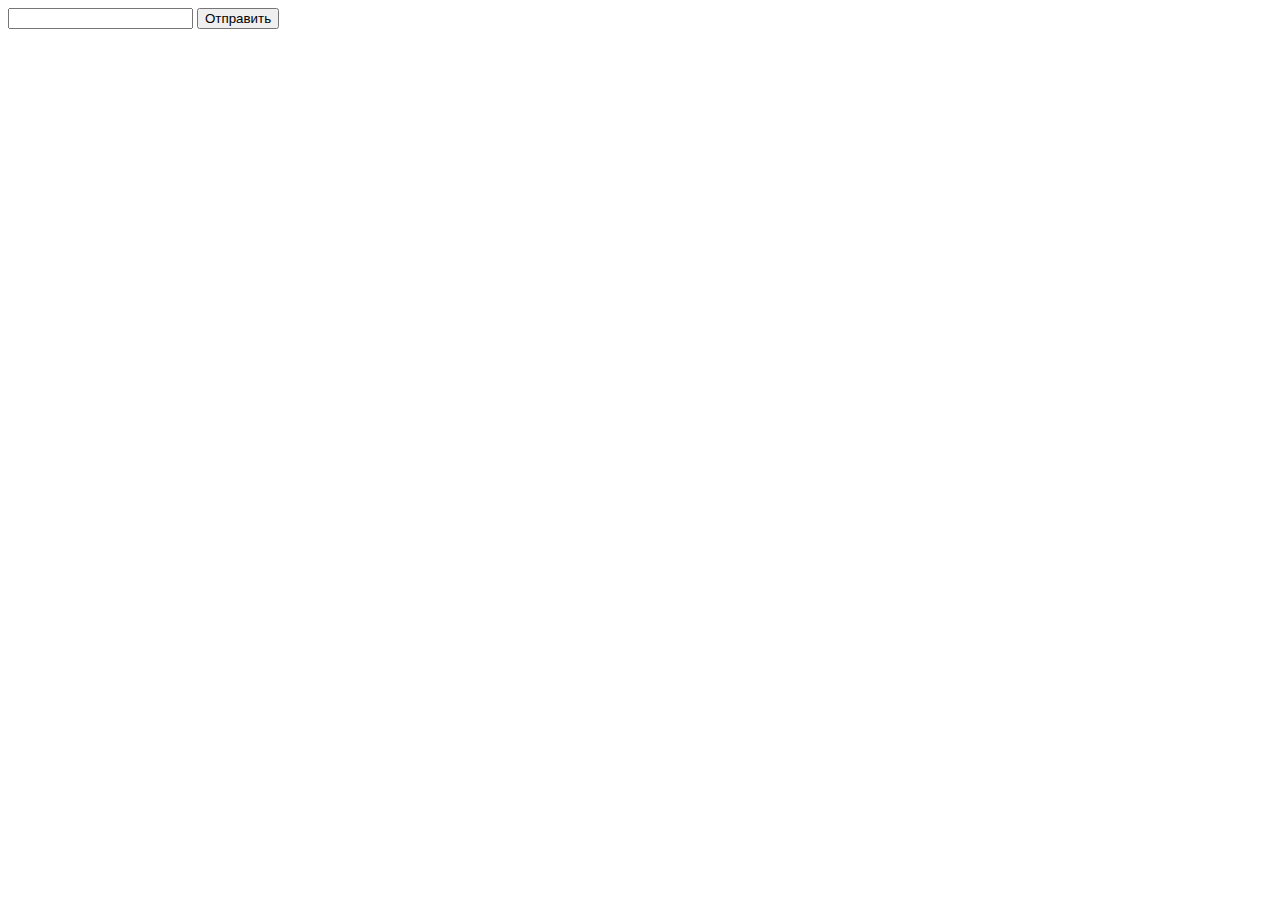
<file: Prakt2/drawer/index.html>
<html lang="en">
	<head>
		<meta charset="UTF-8">
		<title>Drawer</title>
	</head>
	<body>
		<form action="script.php">
			<input name="param_name" />
			<button type="submit">Отправить</button>
		</form>
	</body>
</html>
</file>
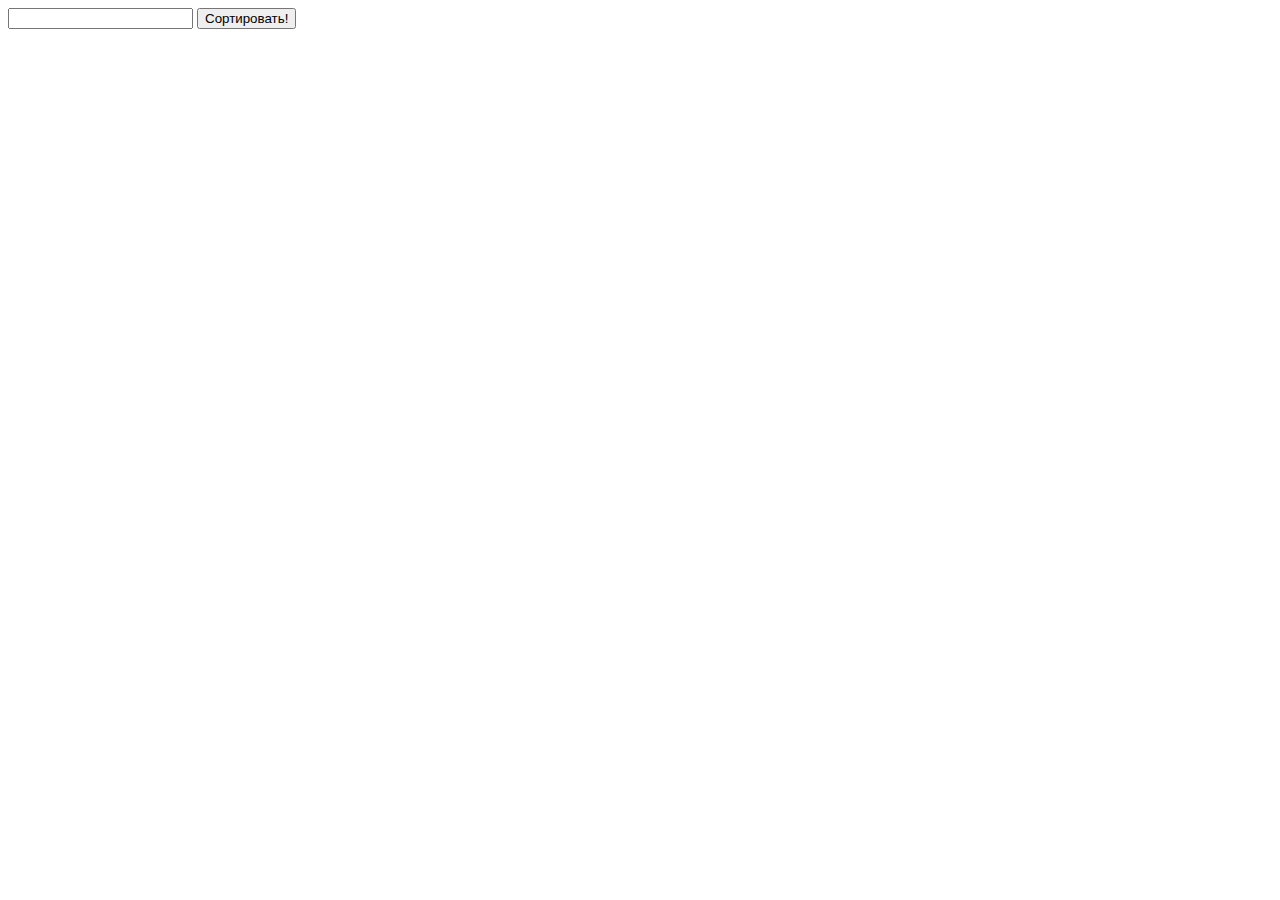
<file: Prakt2/sortirovki/index.html>
<html lang="en">
	<head>
		<meta charset="UTF-8">
		<title>Sortirovka</title>
	</head>
	<body>
		<form method="get" action="script.php">
		<input type="text" name="my_sort">
		<input type="submit" value="Сортировать!">
	</body>
</html>
</file>
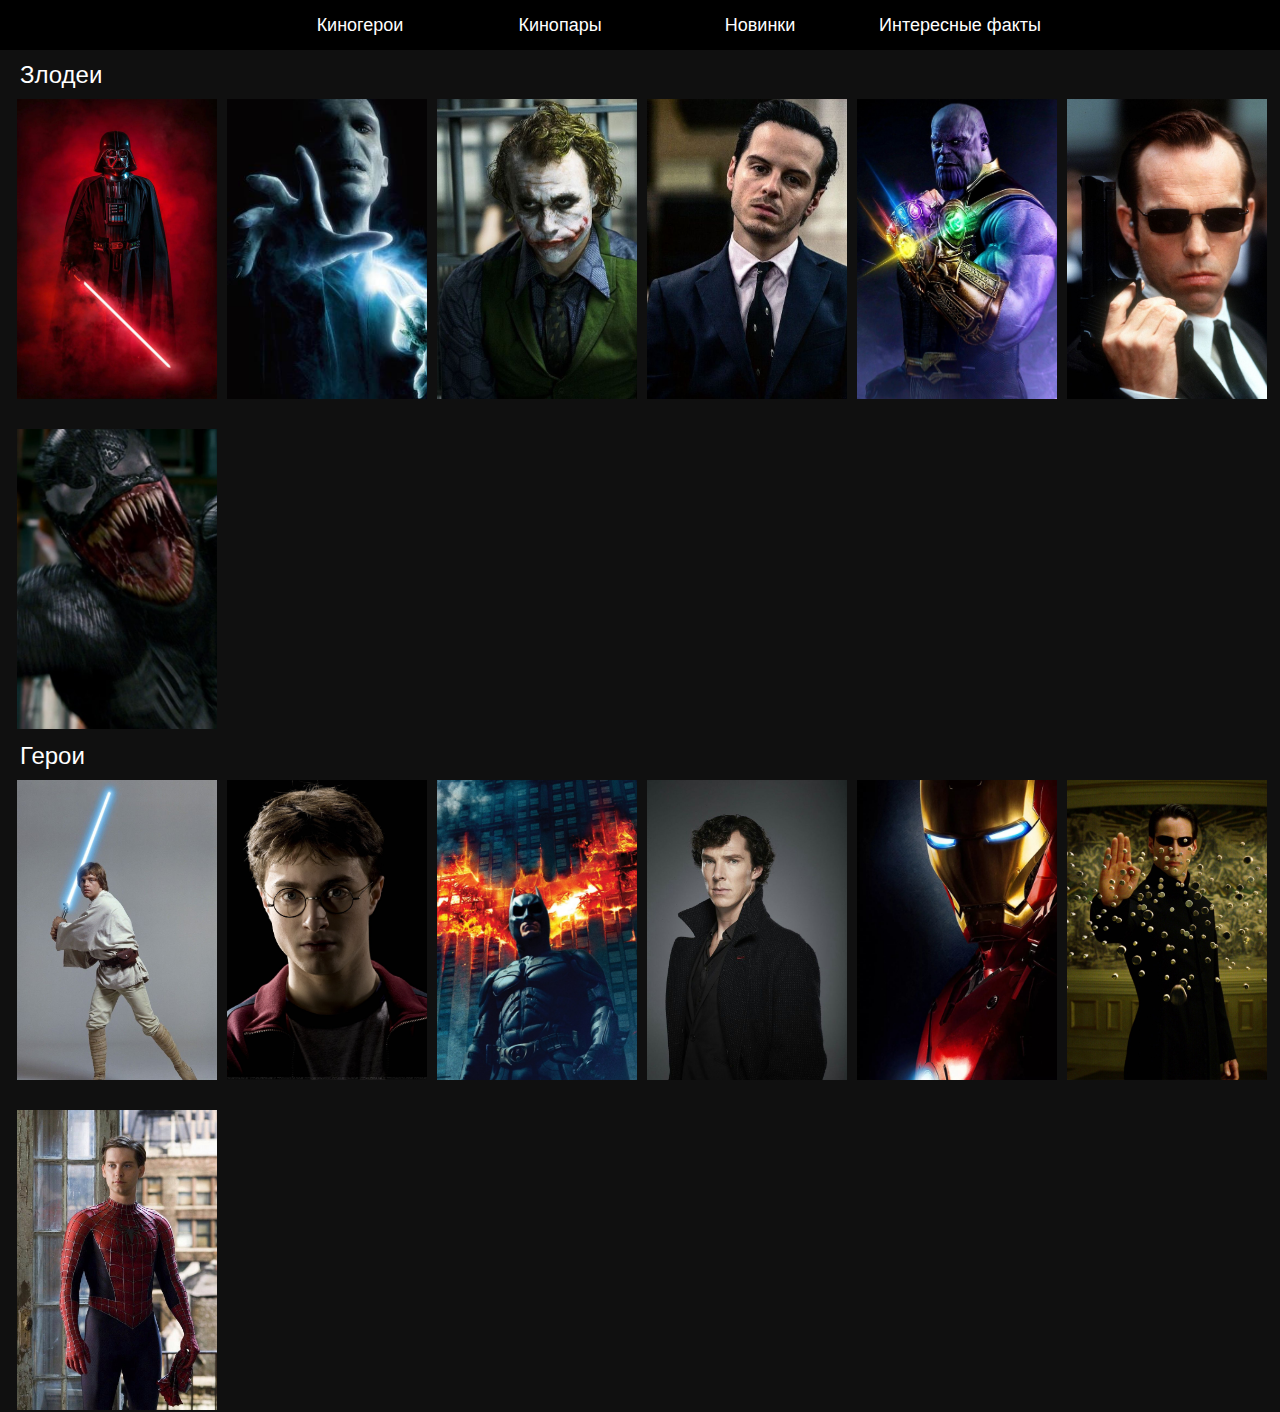
<file: Prakt7/src/static/index.html>
<!DOCTYPE html>
<html lang="en">
<head>
    <meta charset="UTF-8">
    <meta name="viewport" content="width=device-width, initial-scale=1.0">
    <title>FF</title>
    <link rel="icon" href="images/FF.png">
    <link rel="stylesheet" href="index.css">
    <link rel="stylesheet" href="main_header/main_header.css">
    <link rel="stylesheet" href="fonts_colors_data.css">
    
</head>
<body>


<div id = "mainPage"></div>

<script src="data.js"></script> 
<script src="main_header/main_header.js"></script> 
<script src="index.js"></script>
</body>
</html>
</file>
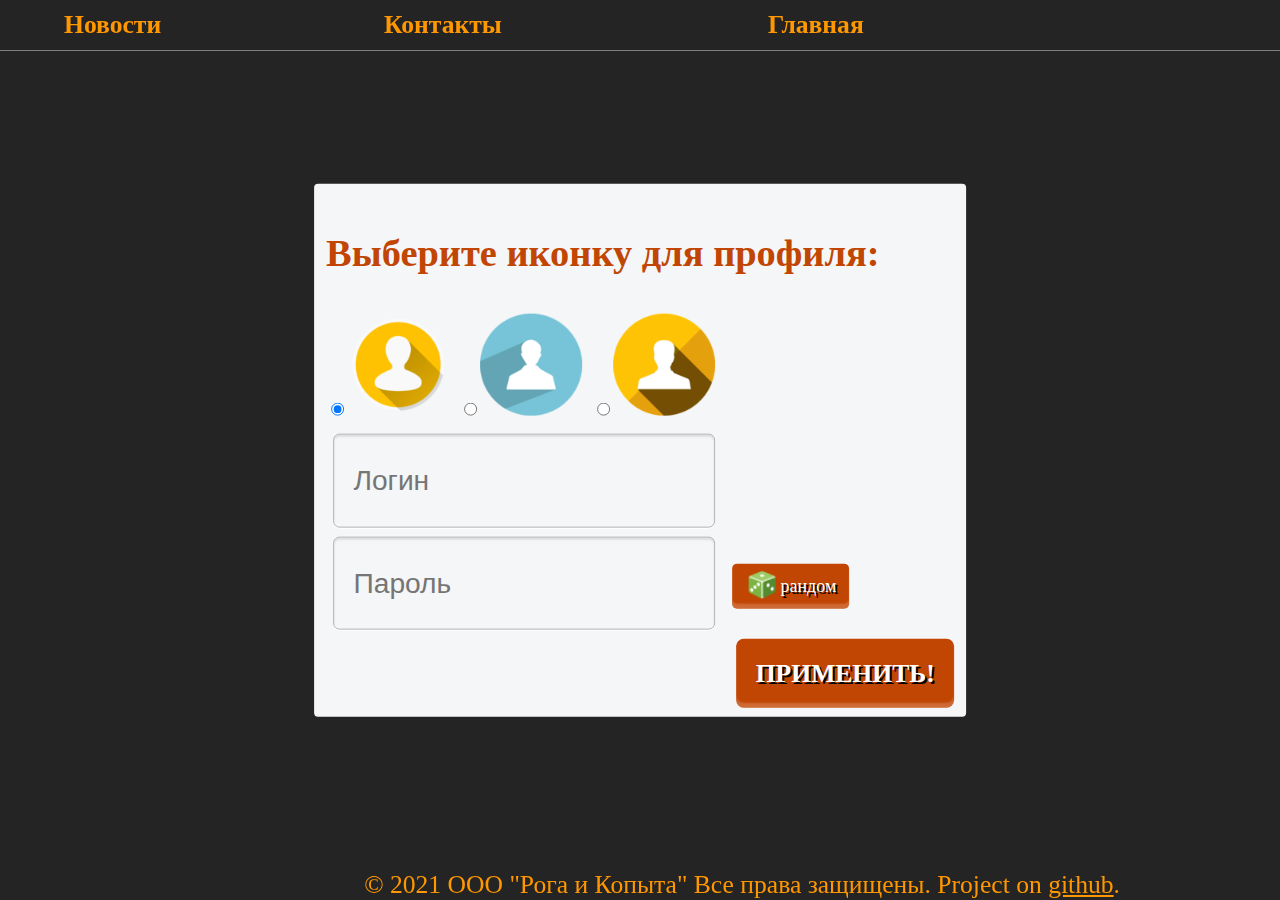
<file: Prakt3/src/edit.html>
<!DOCTYPE html>
<html>
	<head>
		<meta charset="UTF-8">
		<meta name="viewport" content="width=device-width, user-scalable=no, minimum-scale=1.0, maximum-scale=1.0">
		<title>Настройки</title>
		<link rel="shortcut icon" href="media/favicon.png">
		<link rel="stylesheet" href="css/edit.css">
		<script src="js/default.js"></script>
		<script src="js/edit.js"></script>
	</head>
	<body>
		<nav class="panel" id="her">
			<a href="news.php" class="nov" id="nov">
				Новости
			</a>
			<a href="contacts.php" class="kon" id="kon">
				Контакты
			</a>
			<a href="home.html" class="glav" id="glav">
				Главная
			</a>
			<span class="poslogimg">
				<div class="logimg" id="logimg">
					<img id="limg" src="media/ls-icon1.png">
					<span id="tlog">User</span>
					<img id="eimg" src="media/edit.png">
				</div>
				<div class="posl">
					<ul class="ssubmenuu">
						<li><a href="edit.html">Редактировать профиль</a></li>
						<li><a href="index.html">Выход</a></li>
					</ul>
				</div>
			</span>
		</nav>
		<div class="reg" id="reg">
			<div class="logo">
				<p>Выберите иконку для профиля:</p>
				<input id="ch1" name="ico" type="radio" value="1" checked><img class="logoi" src="media/ls-icon1.png">
				<input id="ch2" name="ico" type="radio" value="2"><img class="logoi" src="media/ls-icon2.png">
				<input id="ch3" name="ico" type="radio" value="3"><img class="logoi" src="media/ls-icon3.png">
			</div>
			<div>
				<input class="login" type="text" placeholder="Логин" id="logr" required pattern="^[a-zA-Z0-9]+$">
			</div>
			<div>
				<input class="pass" type="password" placeholder="Пароль" id="pasr" required pattern="^[a-zA-Z0-9]+$">
				<span class="rand" onclick="gen_pas();"><img src="media/random.png" class="randimg">рандом</span>
			</div>
			<div class="warn" id="warnc"><img src="media/warning.png" class="warnimg">Включён Caps Lock!</div>
			<div class="button" onclick="chang();">ПРИМЕНИТЬ!</div>
		</div>
		<div class="warne" id="warner"><img src="media/warning.png" class="warnimg">Внимание! <p id="wt">Допустимы только латинница и цифры</p></div>
	</body>
</html>
</file>
<file: Prakt7/src/static/index.css>
*{padding:0; margin:0;}

body{
  background-color: #101010;
}
#mainPage{
  display: flex;
  flex-direction: column;
  align-items: center;
  margin-top: 50px;

}
#mainPage::-webkit-scrollbar {
  width: 8px;
}

#mainPage::-webkit-scrollbar-track {
  border-radius: 0px;
  background: #333a47;
}

#mainPage::-webkit-scrollbar-thumb {
  border-radius: 0px;
  background: #4A5CD9;
}
header{
  position: fixed;
  top: 0;  
  z-index: 100;
  display: flex;
  flex-direction: row;
  justify-content: center;
  align-items: center;
  width: 100%;   
  height: 50px;   
  background-color: var(--black_header);  
  }
#cinemaTitleContainer{
  display: grid;
  justify-content: center;
  grid-template-columns: repeat(2, auto);
  grid-column-gap: 50px;
  grid-template-rows: repeat(auto-fit, auto);

  width: 100%;
  max-width: 1000px;
}
.cinemaTitle {
  width: auto;
  height: 40px;
}
.cinemaTitle a{
  line-height: 40px;
  color: var(--white);
  font-family: var(--font);
  font-size: 2rem;
  text-decoration: none;
  margin-left: 4px;
  margin-right: 4px;

}
.cinemaTitle:hover{
  background-color: var(--blue_hover);
  border-radius: 4px;
  cursor: pointer;
}


.subHeader{
  margin-bottom: 4px;
  margin-top: 5px;
  display: flex;
  justify-content: space-between;
  height: 40px;
  width: calc(100% - 20px);
  max-width: 1700px;
  background: var(--black);

  font-family: var(--font);
  font-size: 24px;
  text-align: center;
  line-height: 40px;
  color: var(--white);
  padding-left: 20px;
}

.filmBlock{
  display: grid;
  justify-content: center;
  grid-column-gap: 10px;
  grid-row-gap: 30px;
  grid-template-columns: repeat(auto-fit, 200px);
  grid-template-rows: repeat(auto-fit, 300px);

  width: 100%;
  max-width: 1700px;
}
.film{
  display: flex;
  flex-direction: column;
  justify-content: space-between;
  margin: 2px;
  margin-top: 0;
  width: 200px;
  height: 300px;
  background-size: cover;
  color:transparent;
}

.film:hover{
  box-shadow:inset 0px 0px 0px 1px var(--blue_hover);
  cursor: pointer;

  color: var(--white);
  font-family: 'RobotoLight', Arial, sans-serif;
  font-size: 14px;
  text-align: center;
}
.info{
  height: 40px;
  width: 100%;
  font-family: 'RobotoLight', Arial, sans-serif;
  font-size: 18px;
  background-color: transparent;
  color: transparent;
  line-height: 40px;
}
.film:hover .info{
  background-color: var(--blue_hover);
  color: var(--white);
}
.film:hover .info:first-child{
  background-color: transparent;
  color: var(--white);
  line-height: 25px;
}
</file>
<file: Prakt7/src/static/main_header/main_header.css>
*{padding:0; margin:0;}
:root{
    --burgerTime: 1s;
}


.mainHeader{
    position: fixed;
    top: 0;  
    z-index: 100;
    display: grid;
    justify-content: center;
    align-items: center;
    grid-template-columns: repeat(auto-fit, 160px);
    grid-column-gap: 40px;
    grid-template-rows: repeat(auto-fit, 50px);
    width: 100%;   
    background-color: var(--black_header);  
}
.mainHeaderTitle{
    width: auto;
    height: 40px;
    min-width: 200px;
    display: flex;
    justify-content: center;
}
.mainHeaderTitle a{
    line-height: 40px;
    color: var(--white);
    font-family: var(--font);
    font-size: 18px;
    text-align: center;
    text-decoration: none;
}
.mainHeaderTitle:hover{
    background-color: var(--blue_hover);
    border-radius: 4px;
    cursor: pointer;
  }
.mainHeaderMenu{
    width: 100%;
    height: auto;
    display: none;
    flex-direction: column;
    justify-content: center;
    align-items: center;
    background-color: transparent;
    border: none;
}

/* Бургер */
#burgerLable{
    z-index: 1;
    width: 100%;
    height: 50px;
    display: flex;
    justify-content: center;
    align-items: center;
    cursor: pointer;
    color: transparent;
    background-color: black;
}
#burgerIcon{
    width: 36px;
    height: 32px;
    background-image: url('../svg/arrow.svg');
    transition: var(--burgerTime) all;
}
#burgerCheck{
    display: none;
}


#burgerList{
    position: absolute;
    top: -70px;
    width: 100%;
    height: 120px;
    z-index: 0;
    display: flex;
    flex-direction: column;
    justify-content: center;
    background-color: black;
    transition: var(--burgerTime) all;
}
.burgerLine{
    width: 100%;
    height: 40px;
    background-color: black;
    border: none;
}
.burgerLink{
    display: inline-block;
    width: 100%;
    height: 0px;
    color: var(--white);
    font-family: var(--font);
    font-size: 1.2rem;
    text-decoration: none;
}

.burgerLine:active{
    background-color: var(--blue_hover);
}
.burgerLine:focus{
    outline: 0;
}

/* Анимации */
#burgerIcon.burgerAnimIcon{
    transform: rotateZ(180deg);
}
#burgerList.burgerAnimList{
    top: 50px;
}



@media only screen and (min-width : 0px) and (max-width : 480px) {
    .mainHeader{
        display: flex;
    }
    .mainHeaderTitle{
        display: none;
        background-color: tomato;
    }
    .mainHeaderMenu{
        display: flex;
    }
}
</file>
<file: Prakt7/src/static/fonts_colors_data.css>
:root{
    --blue:#145FDE;
    --blue_hover:#23a8f5;
    --black:#101010;
    --black_header:#000000;
    --background:#101010;
    --font:'Montserrat,Quadrat Grotesk New',sans-serif;
    --white:#fff;
  }
#plug{
  width: 34px;
}
</file>
<file: Prakt3/src/css/edit.css>
body{
	background-color: #242424;
	height: 98vh;
}

.panel{
	-webkit-user-select: none;
	   -moz-user-select: none;
	    -ms-user-select: none;
	        user-select: none;
	position:fixed;
	left: 0;
	top: 0;
	width: 100vw;
	height: 50px;
	border-bottom: 1px solid gray;
}

.nov{
	text-decoration: none;
	cursor: pointer;
	color: #ff9700;
	font-size: 2vw;
	font-weight: bold;
	display: inline-block;
	position: absolute;
	line-height:50px;
	left: 5%;
}

.nov:hover{
	color: #ffbf28;
	text-shadow: 0 0 1vw #FFFFFF;
}

.nov:active{
	color: #d76f00;
}

.kon{
	text-decoration: none;
	cursor: pointer;
	color: #ff9700;
	font-size: 2vw;
	font-weight: bold;
	display: inline-block;
	position: absolute;
	line-height:50px;
	left: 30%;
}

.kon:hover{
	color: #ffbf28;
	text-shadow: 0 0 1vw #FFFFFF;
}

.kon:active{
	color: #d76f00;
}

.glav{
	text-decoration: none;
	cursor: pointer;
	color: #ff9700;
	font-size: 2vw;
	font-weight: bold;
	display: inline-block;
	position: absolute;
	line-height:50px;
	left: 60%;
}

.glav:hover{
	color: #ffbf28;
	text-shadow: 0 0 1vw #FFFFFF;
}

.glav:active{
	color: #d76f00;
}

.poslogimg{
	display: inline-block;
	position: absolute;
	right: 5%;
	line-height:50px;
}

#tlog{
	display: inline-block;
	vertical-align: middle;
}

.logimg{
	font-size: 2vw;
	cursor: pointer;
	color: #ff9700;
	font-weight: bold;
}

.logimg:hover{
	color: #ffbf28;
	text-shadow: 0 0 1vw #FFFFFF;
}

.logimg:active{
	color: #d76f00;
}

#limg{
	margin-right: 5px;
	width: 32px;
	height: 32px;
	display: inline-block;
	vertical-align: middle;
}

#eimg{
	margin-left: 10px;
	display: inline-block;
	vertical-align: middle;
}

ul {
	list-style: none;
	display: block;
	margin:0px;
	padding:0px;
}

li{
	text-align: center;
	padding: 10px;
	border: 1px outset gray;
	cursor: pointer;
	line-height: normal;
}

li > a {
	text-decoration: none;
	color: #ff9700;
}

li > a:hover{
	color: #ffbf28;
	text-shadow: 0 0 1vw #FFFFFF;
}

li > a:active{
	color: #d76f00;
}

div.posl{
	position: fixed;
	width: 150px;
	top: 40px;
	height: 100px;
	right: 0px;
	display: none;
}

ul.ssubmenuu {
	position: fixed;
	top: 50px;
	color: #ff9700;
}

.panel > .poslogimg:hover > .posl {
	display: block;
}

#warner{
	top: 10px;
	right: 10px;
}

.reg{
	position: absolute;
	top: 50%;
	left: 50%;
	-webkit-transform: translate(-50%, -50%);
	    -ms-transform: translate(-50%, -50%);
	        transform: translate(-50%, -50%);
	background-color: rgba(245, 246, 247);
	-webkit-border-radius: 4px;
	        border-radius: 4px;
	padding-top: 9px;
	padding-bottom: 9px;
	padding-right: 12px;
}

input[type="text"], input[type="password"] {
	-webkit-border-radius: 0.5vmax;
	        border-radius: 0.5vmax;
	background-color: #f5f6f7;
	-webkit-box-shadow: 0 1px white, inset 0 2px 2px rgba(0, 0, 0, 0.1);
	        box-shadow: 0 1px white, inset 0 2px 2px rgba(0, 0, 0, 0.1);
	border: 1px solid #b1b3b8;
	font-size: 2.2vmax;
	height: 7vmax;
	margin-left: 1.5vmax;
	padding-left: 1.5vmax;
	width: 28vw;
	-webkit-transition: all 0.1s ease;
	-o-transition: all 0.1s ease;
	transition: all 0.1s ease;
	position: relative;
}

input[type="text"]::-webkit-input-placeholder, input[type="password"]::-webkit-input-placeholder{
	-webkit-user-select: none;
	        user-select: none;
}

input[type="text"]::-moz-placeholder, input[type="password"]::-moz-placeholder{
	-moz-user-select: none;
	     user-select: none;
}

input[type="text"]:-ms-input-placeholder, input[type="password"]:-ms-input-placeholder{
	-ms-user-select: none;
	    user-select: none;
}

input[type="text"]::-ms-input-placeholder, input[type="password"]::-ms-input-placeholder{
	-ms-user-select: none;
	    user-select: none;
}

input[type="text"]::placeholder, input[type="password"]::placeholder{
	-webkit-user-select: none;
	   -moz-user-select: none;
	    -ms-user-select: none;
	        user-select: none;
}

.rand{
	-webkit-user-select: none;
	   -moz-user-select: none;
	    -ms-user-select: none;
	        user-select: none;
	background: #c14503;
	border: 0;
	-webkit-border-radius: 5px;
	        border-radius: 5px;
	color: white;
	cursor: pointer;
	font-size: 2vmin;
	margin-left: 1vw;
	padding: 1vw 1vw;
	position: relative;
	text-shadow: 2px 2px 0px black;
	-webkit-box-shadow: inset 0 -5px 2px rgba(255, 255, 255, 0.2);
	        box-shadow: inset 0 -5px 2px rgba(255, 255, 255, 0.2);
}

.rand:hover
{
	text-shadow: none;
	-webkit-box-shadow: 0 0 5px 5px #B8860B, inset 0 -50px 2px rgba(255, 255, 255, 0.2);
	        box-shadow: 0 0 5px 5px #B8860B, inset 0 -50px 2px rgba(255, 255, 255, 0.2);
}

.rand:active
{
	text-shadow: none;
	-webkit-box-shadow: 0 0 10px 10px #B8860B, inset 0 -50px 2px rgba(0, 0, 0, 0.2);
	        box-shadow: 0 0 10px 10px #B8860B, inset 0 -50px 2px rgba(0, 0, 0, 0.2);
}

.pass{
	margin-top: 9px;
}

.logo{
	-webkit-user-select: none;
	   -moz-user-select: none;
	    -ms-user-select: none;
	        user-select: none;
	color: #c14503;
	font-size: 3vw;
	font-weight: bolder;
	margin-left: 12px;
	padding-right: 12px;
	margin-bottom: 9px;
}

.logoi{
	width: 8vw;
	height: 8vw;
}

.warn{
	-webkit-user-select: none;
	   -moz-user-select: none;
	    -ms-user-select: none;
	        user-select: none;
	display: none;
	color: #c14503;
	font-weight: bolder;
	margin-left: 1.5vmax;
	position: relative;
	top: 50%;
	-webkit-transform: translate(-50%, -50%);
	    -ms-transform: translate(-50%, -50%);
	        transform: translate(-50%, -50%);
}

.warne{
	-webkit-user-select: none;
	   -moz-user-select: none;
	    -ms-user-select: none;
	        user-select: none;
	display: none;
	-webkit-box-shadow: 2px 2px 4px 2px rgba(0, 0, 0, 0.5);
	        box-shadow: 2px 2px 4px 2px rgba(0, 0, 0, 0.5);
	background-color: rgba(245, 246, 247, 0.9);
	-webkit-border-radius: 4px;
	        border-radius: 4px;
	padding: 9px;
	font-size: 2vw;
	width: 18vw;
	color: #c14503;
	font-weight: bolder;
	position: fixed;
}

.warnimg{
	position: relative;
	-webkit-transform: translate(0%, 30%);
	    -ms-transform: translate(0%, 30%);
	        transform: translate(0%, 30%);
}

.randimg{
	position: relative;
	-webkit-transform: translate(0%, 30%);
	    -ms-transform: translate(0%, 30%);
	        transform: translate(0%, 30%);
	width: 4vmin;
	height: 4vmin;
}

.button {
	-webkit-user-select: none;
	   -moz-user-select: none;
	    -ms-user-select: none;
	        user-select: none;
	background: #c14503;
	border: 0;
	-webkit-border-radius: 0.6vmax;
	        border-radius: 0.6vmax;
	color: #FFFFFF;
	cursor: pointer;
	text-align: center;
	font-size: 2vw;
	font-weight: bold;
	margin-top: 9px;
	margin-left: 33vw;
	padding: 1.5vmax 1.5vmax;
	position: relative;
	text-shadow: 2px 2px 0px black;
	-webkit-box-shadow: inset 0 -5px 2px rgba(255, 255, 255, 0.2);
	        box-shadow: inset 0 -5px 2px rgba(255, 255, 255, 0.2);
}

.button:hover
{
	text-shadow: 0 0 0;
	-webkit-box-shadow: 0 0 5px 5px #B8860B, inset 0 -50px 2px rgba(255, 255, 255, 0.2);
	        box-shadow: 0 0 5px 5px #B8860B, inset 0 -50px 2px rgba(255, 255, 255, 0.2);
}

.button:active
{
	text-shadow: 0 0 0;
	-webkit-box-shadow: 0 0 10px 10px #B8860B, inset 0 -50px 2px rgba(0, 0, 0, 0.2);
	        box-shadow: 0 0 10px 10px #B8860B, inset 0 -50px 2px rgba(0, 0, 0, 0.2);
}
</file>
